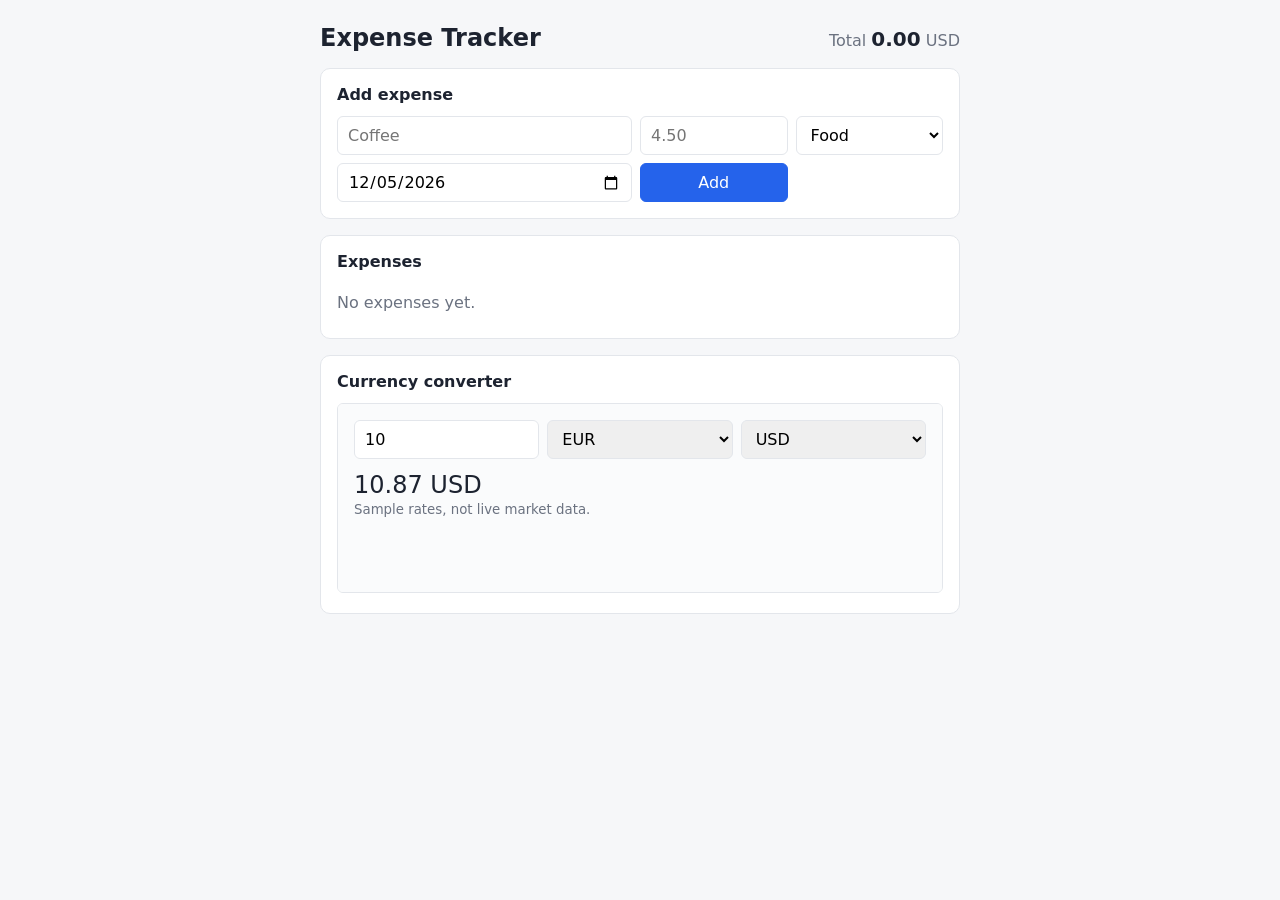
<file: webmcp-expense-tracker/solution/index.html>
<!doctype html>
<html lang="en">
  <head>
    <meta charset="utf-8" />
    <meta name="viewport" content="width=device-width, initial-scale=1" />
    <title>Expense Tracker</title>
    <link rel="stylesheet" href="style.css" />
  </head>
  <body>
    <header>
      <h1>Expense Tracker</h1>
      <p class="total">Total <strong id="total">0.00</strong> USD</p>
    </header>

    <main>
      <section class="card">
        <h2>Add expense</h2>
        <form id="expense-form">
          <input name="title" placeholder="Coffee" required />
          <input
            name="amount"
            type="number"
            step="0.01"
            min="0.01"
            placeholder="4.50"
            required
          />
          <select name="category">
            <option value="food">Food</option>
            <option value="transport">Transport</option>
            <option value="shopping">Shopping</option>
            <option value="bills">Bills</option>
            <option value="other">Other</option>
          </select>
          <input name="date" type="date" />
          <button type="submit">Add</button>
        </form>
      </section>

      <section class="card">
        <h2>Expenses</h2>
        <ul id="expense-list"></ul>
      </section>

      <section class="card">
        <h2>Currency converter</h2>
        <iframe
          id="converter"
          src="converter/"
          title="Currency converter"
          allow="tools"
        ></iframe>
      </section>
    </main>

    <script src="app.js"></script>
    <script src="webmcp.js"></script>
  </body>
</html>
</file>
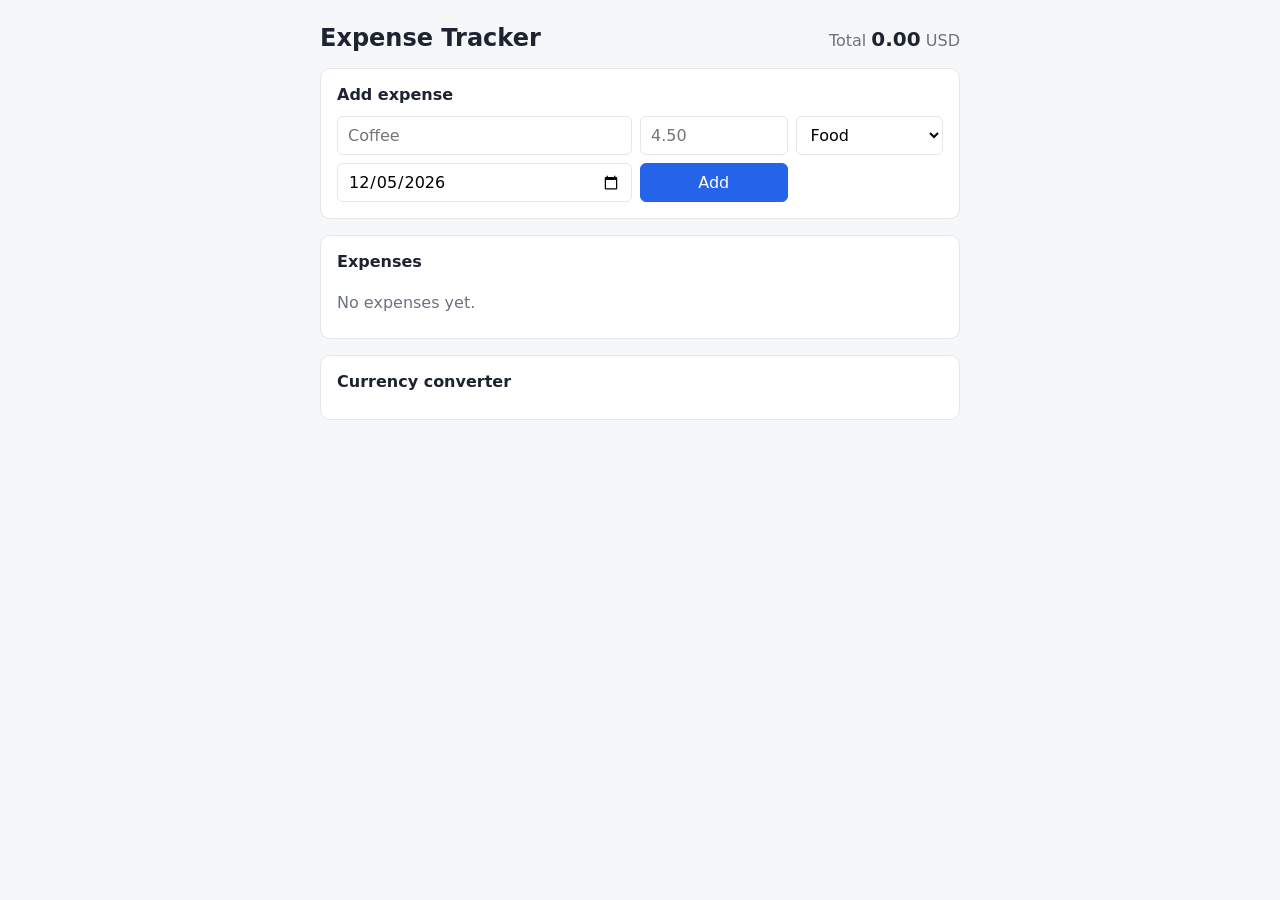
<file: webmcp-expense-tracker/starter/index.html>
<!doctype html>
<html lang="en">
  <head>
    <meta charset="utf-8" />
    <meta name="viewport" content="width=device-width, initial-scale=1" />
    <title>Expense Tracker</title>
    <link rel="stylesheet" href="style.css" />
  </head>
  <body>
    <header>
      <h1>Expense Tracker</h1>
      <p class="total">Total <strong id="total">0.00</strong> USD</p>
    </header>

    <main>
      <section class="card">
        <h2>Add expense</h2>
        <form id="expense-form">
          <input name="title" placeholder="Coffee" required />
          <input
            name="amount"
            type="number"
            step="0.01"
            min="0.01"
            placeholder="4.50"
            required
          />
          <select name="category">
            <option value="food">Food</option>
            <option value="transport">Transport</option>
            <option value="shopping">Shopping</option>
            <option value="bills">Bills</option>
            <option value="other">Other</option>
          </select>
          <input name="date" type="date" />
          <button type="submit">Add</button>
        </form>
      </section>

      <section class="card">
        <h2>Expenses</h2>
        <ul id="expense-list"></ul>
      </section>

      <section class="card">
        <h2>Currency converter</h2>
        <!-- The converter iframe goes here in step 6 -->
      </section>
    </main>

    <script src="app.js"></script>
    <script src="webmcp.js"></script>
  </body>
</html>
</file>
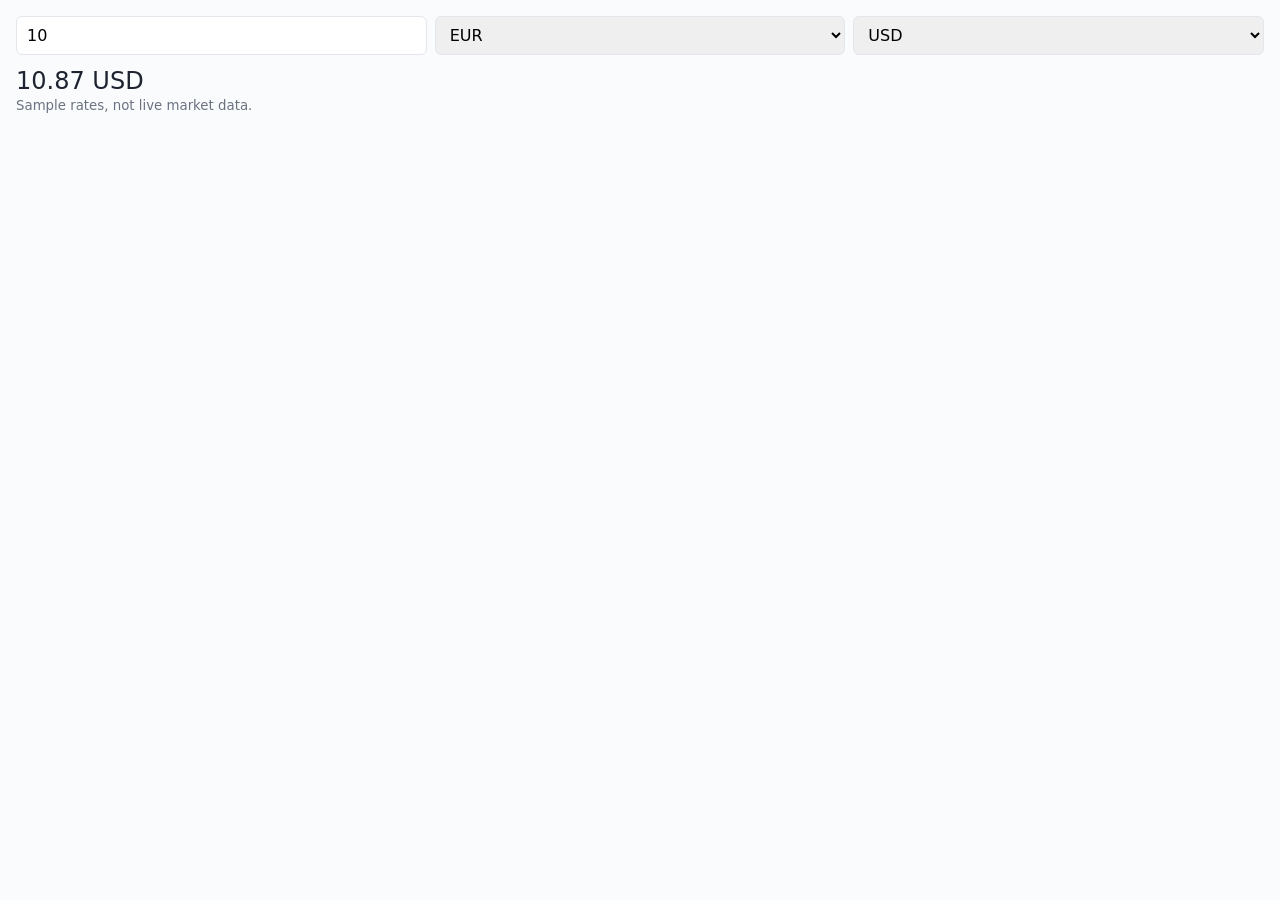
<file: webmcp-expense-tracker/solution/converter/index.html>
<!doctype html>
<html lang="en">
  <head>
    <meta charset="utf-8" />
    <meta name="viewport" content="width=device-width, initial-scale=1" />
    <title>Currency Converter</title>
    <style>
      body {
        margin: 0;
        padding: 16px;
        font-family:
          system-ui,
          -apple-system,
          "Segoe UI",
          Roboto,
          sans-serif;
        color: #1d2330;
        background: #fafbfc;
      }
      form {
        display: grid;
        grid-template-columns: 1fr 1fr 1fr;
        gap: 8px;
      }
      input,
      select {
        font: inherit;
        padding: 8px 10px;
        border: 1px solid #e3e6eb;
        border-radius: 6px;
        min-width: 0;
      }
      output {
        display: block;
        margin-top: 12px;
        font-size: 1.5rem;
        font-variant-numeric: tabular-nums;
      }
      small {
        color: #6b7280;
      }
    </style>
  </head>
  <body>
    <form id="convert-form">
      <input
        name="amount"
        type="number"
        step="0.01"
        min="0"
        value="10"
        aria-label="Amount"
      />
      <select name="from" aria-label="From"></select>
      <select name="to" aria-label="To"></select>
    </form>
    <output id="result"></output>
    <small>Sample rates, not live market data.</small>

    <script src="converter.js"></script>
  </body>
</html>
</file>
<file: webmcp-expense-tracker/solution/style.css>
:root {
  --bg: #f6f7f9;
  --card: #ffffff;
  --text: #1d2330;
  --muted: #6b7280;
  --border: #e3e6eb;
  --accent: #2563eb;
  --danger: #dc2626;
  font-family:
    system-ui,
    -apple-system,
    "Segoe UI",
    Roboto,
    sans-serif;
  color: var(--text);
  background: var(--bg);
}

* {
  box-sizing: border-box;
}

body {
  margin: 0;
  padding: 24px 16px 48px;
}

header,
main {
  max-width: 640px;
  margin: 0 auto;
}

header {
  display: flex;
  align-items: baseline;
  justify-content: space-between;
  gap: 16px;
  flex-wrap: wrap;
}

h1 {
  font-size: 1.5rem;
  margin: 0 0 16px;
}
h2 {
  font-size: 1rem;
  margin: 0 0 12px;
}

.total {
  margin: 0;
  color: var(--muted);
}
.total strong {
  color: var(--text);
  font-size: 1.25rem;
}

.card {
  background: var(--card);
  border: 1px solid var(--border);
  border-radius: 10px;
  padding: 16px;
  margin-bottom: 16px;
}

form {
  display: grid;
  grid-template-columns: 2fr 1fr 1fr;
  gap: 8px;
}

input,
select,
button {
  font: inherit;
  padding: 8px 10px;
  border: 1px solid var(--border);
  border-radius: 6px;
  background: #fff;
  min-width: 0;
}

button {
  background: var(--accent);
  border-color: var(--accent);
  color: #fff;
  cursor: pointer;
}

@media (max-width: 480px) {
  form {
    grid-template-columns: 1fr 1fr;
  }
  form input[name="title"] {
    grid-column: 1 / -1;
  }
}

#expense-list {
  list-style: none;
  margin: 0;
  padding: 0;
}

#expense-list li {
  display: flex;
  align-items: center;
  gap: 12px;
  padding: 10px 0;
  border-top: 1px solid var(--border);
}

#expense-list li:first-child {
  border-top: 0;
}

.expense-title {
  flex: 1;
}
.expense-meta {
  display: block;
  font-size: 0.8rem;
  color: var(--muted);
}
.expense-amount {
  font-variant-numeric: tabular-nums;
}

.delete {
  background: none;
  border: 0;
  color: var(--danger);
  padding: 4px 8px;
}

.empty {
  color: var(--muted);
}

iframe {
  width: 100%;
  height: 190px;
  border: 1px solid var(--border);
  border-radius: 6px;
}
</file>
<file: webmcp-expense-tracker/starter/style.css>
:root {
  --bg: #f6f7f9;
  --card: #ffffff;
  --text: #1d2330;
  --muted: #6b7280;
  --border: #e3e6eb;
  --accent: #2563eb;
  --danger: #dc2626;
  font-family:
    system-ui,
    -apple-system,
    "Segoe UI",
    Roboto,
    sans-serif;
  color: var(--text);
  background: var(--bg);
}

* {
  box-sizing: border-box;
}

body {
  margin: 0;
  padding: 24px 16px 48px;
}

header,
main {
  max-width: 640px;
  margin: 0 auto;
}

header {
  display: flex;
  align-items: baseline;
  justify-content: space-between;
  gap: 16px;
  flex-wrap: wrap;
}

h1 {
  font-size: 1.5rem;
  margin: 0 0 16px;
}
h2 {
  font-size: 1rem;
  margin: 0 0 12px;
}

.total {
  margin: 0;
  color: var(--muted);
}
.total strong {
  color: var(--text);
  font-size: 1.25rem;
}

.card {
  background: var(--card);
  border: 1px solid var(--border);
  border-radius: 10px;
  padding: 16px;
  margin-bottom: 16px;
}

form {
  display: grid;
  grid-template-columns: 2fr 1fr 1fr;
  gap: 8px;
}

input,
select,
button {
  font: inherit;
  padding: 8px 10px;
  border: 1px solid var(--border);
  border-radius: 6px;
  background: #fff;
  min-width: 0;
}

button {
  background: var(--accent);
  border-color: var(--accent);
  color: #fff;
  cursor: pointer;
}

@media (max-width: 480px) {
  form {
    grid-template-columns: 1fr 1fr;
  }
  form input[name="title"] {
    grid-column: 1 / -1;
  }
}

#expense-list {
  list-style: none;
  margin: 0;
  padding: 0;
}

#expense-list li {
  display: flex;
  align-items: center;
  gap: 12px;
  padding: 10px 0;
  border-top: 1px solid var(--border);
}

#expense-list li:first-child {
  border-top: 0;
}

.expense-title {
  flex: 1;
}
.expense-meta {
  display: block;
  font-size: 0.8rem;
  color: var(--muted);
}
.expense-amount {
  font-variant-numeric: tabular-nums;
}

.delete {
  background: none;
  border: 0;
  color: var(--danger);
  padding: 4px 8px;
}

.empty {
  color: var(--muted);
}

iframe {
  width: 100%;
  height: 190px;
  border: 1px solid var(--border);
  border-radius: 6px;
}
</file>
